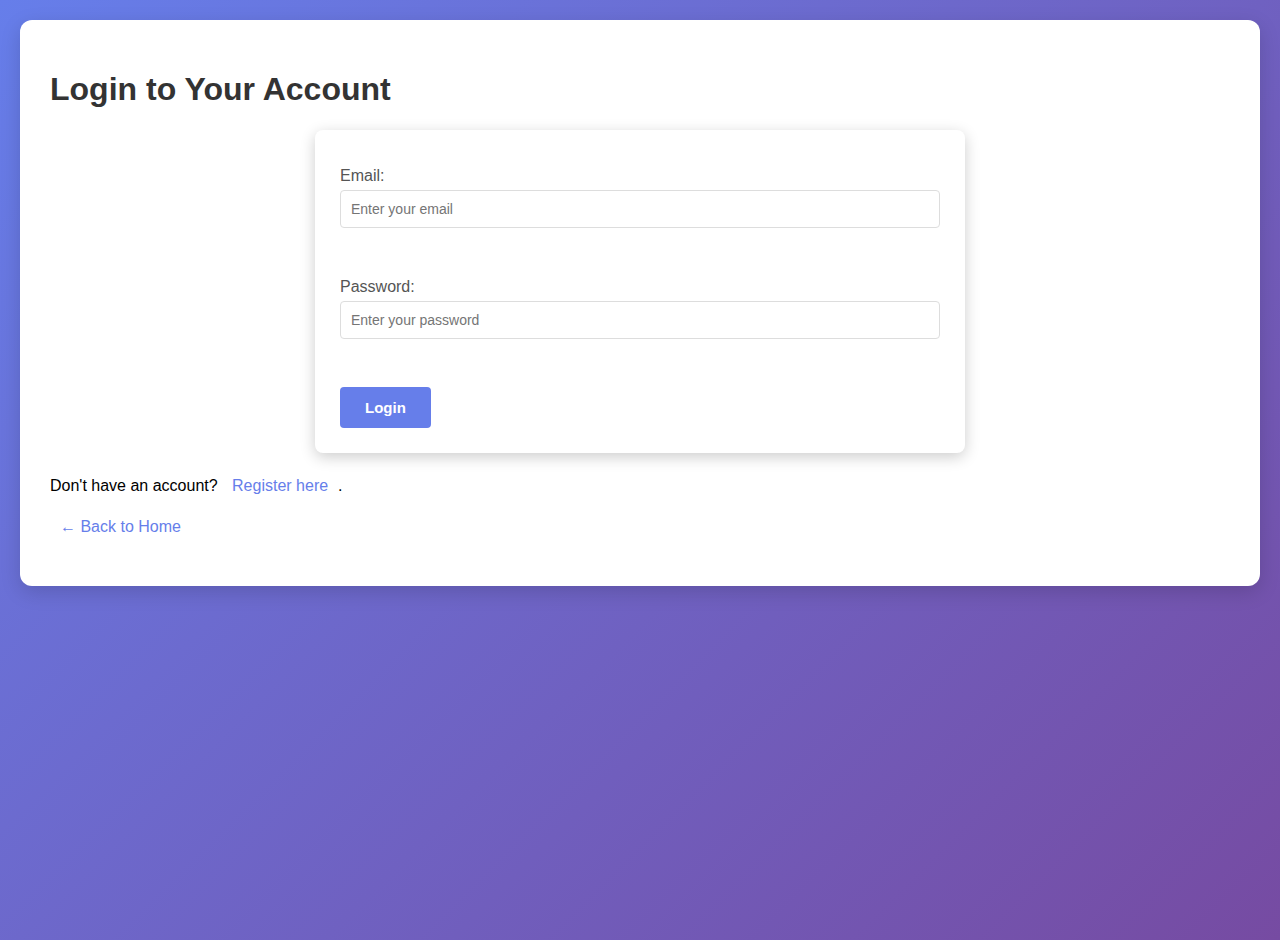
<file: frontend/index.html>
<!DOCTYPE html>
<html lang="en">
<head>
    <meta charset="UTF-8">
    <title>Ryde - Vehicle Service Platform</title>
    <link rel="stylesheet" href="css/styles.css">
</head>
<body>
    <div class="container">
        <h1>🚗 Welcome to Ryde</h1>
        <h3>Your Complete Vehicle Repair & Towing Solution</h3>
        <p>Connect with trusted repair shops, mechanics, and towing services in your area. Get help when you need it most.</p>
        
        <nav>
            <a href="register.html"><button>Register</button></a>
            <a href="login.html"><button>Login</button></a>
        </nav>
        
        <div style="margin-top: 40px;">
            <h3>Services We Offer:</h3>
            <ul style="list-style: disc; padding-left: 40px;">
                <li>🔧 Vehicle Repair Services (Car, Bike, Other Vehicles)</li>
                <li>🚛 Vehicle Towing Services</li>
                <li>📍 Location-based Provider Search</li>
                <li>⚡ Real-time Booking & Notifications</li>
            </ul>
        </div>
    </div>
    <script src="js/main.js"></script>
</body>
</html>
</file>
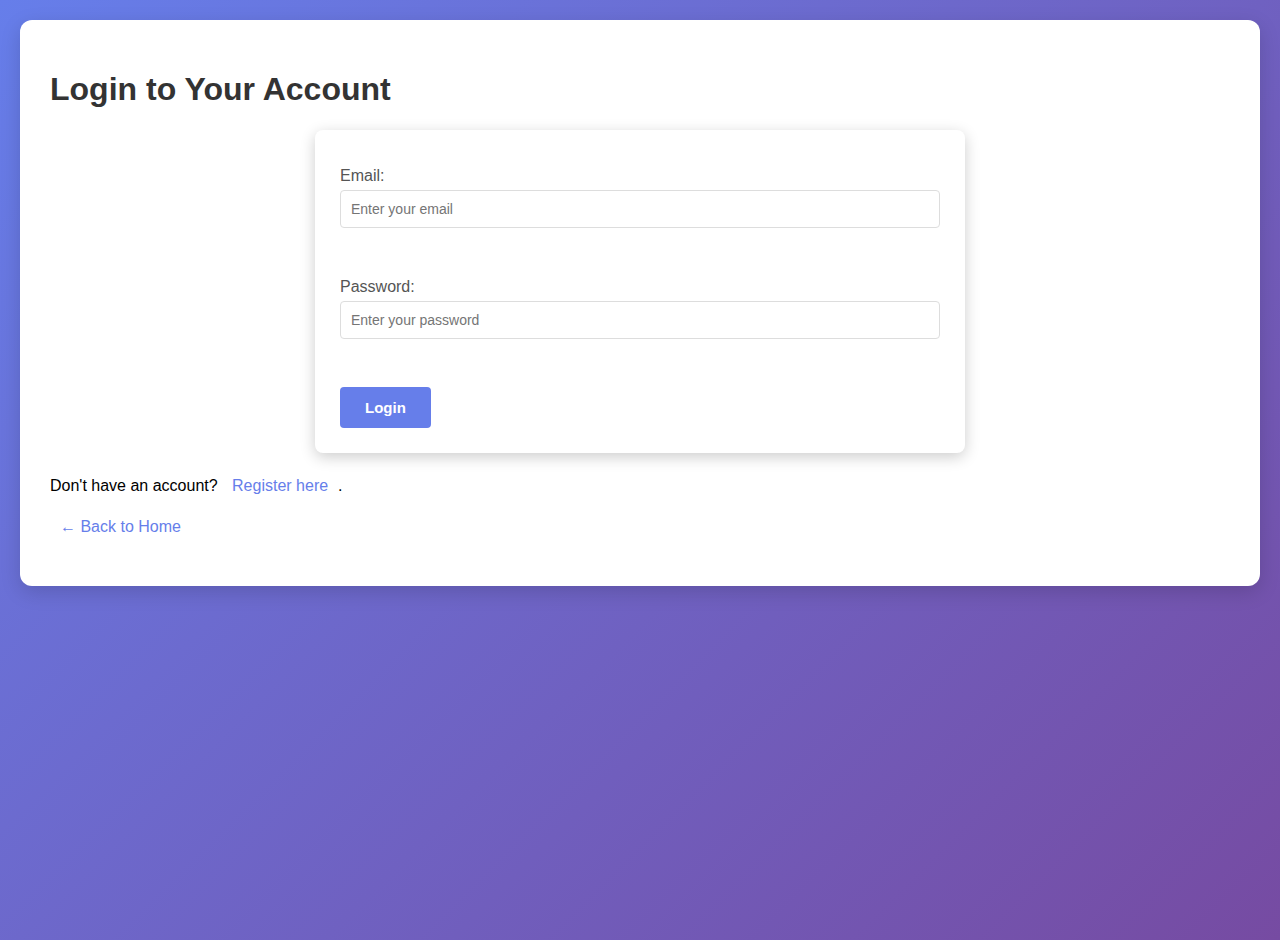
<file: frontend/dashboard.html>
<!DOCTYPE html>
<html lang="en">
<head>
    <meta charset="UTF-8">
    <title>Dashboard - Ryde Platform</title>
    <link rel="stylesheet" href="css/styles.css">
</head>
<body>
    <div class="container">
        <h1>Dashboard</h1>
        <button id="logout">Logout</button>
        
        <div style="margin: 30px 0;">
            <h2>Book a Service</h2>
            <a href="map.html?type=repair"><button>🔧 Book Repair Service</button></a>
            <a href="map.html?type=towing"><button>🚛 Book Towing Service</button></a>
        </div>
        
        <h2>Your Bookings</h2>
        <ul id="bookingsList"></ul>
    </div>
    <script src="js/main.js"></script>
    <script src="js/bookings.js"></script>
</body>
</html>
</file>
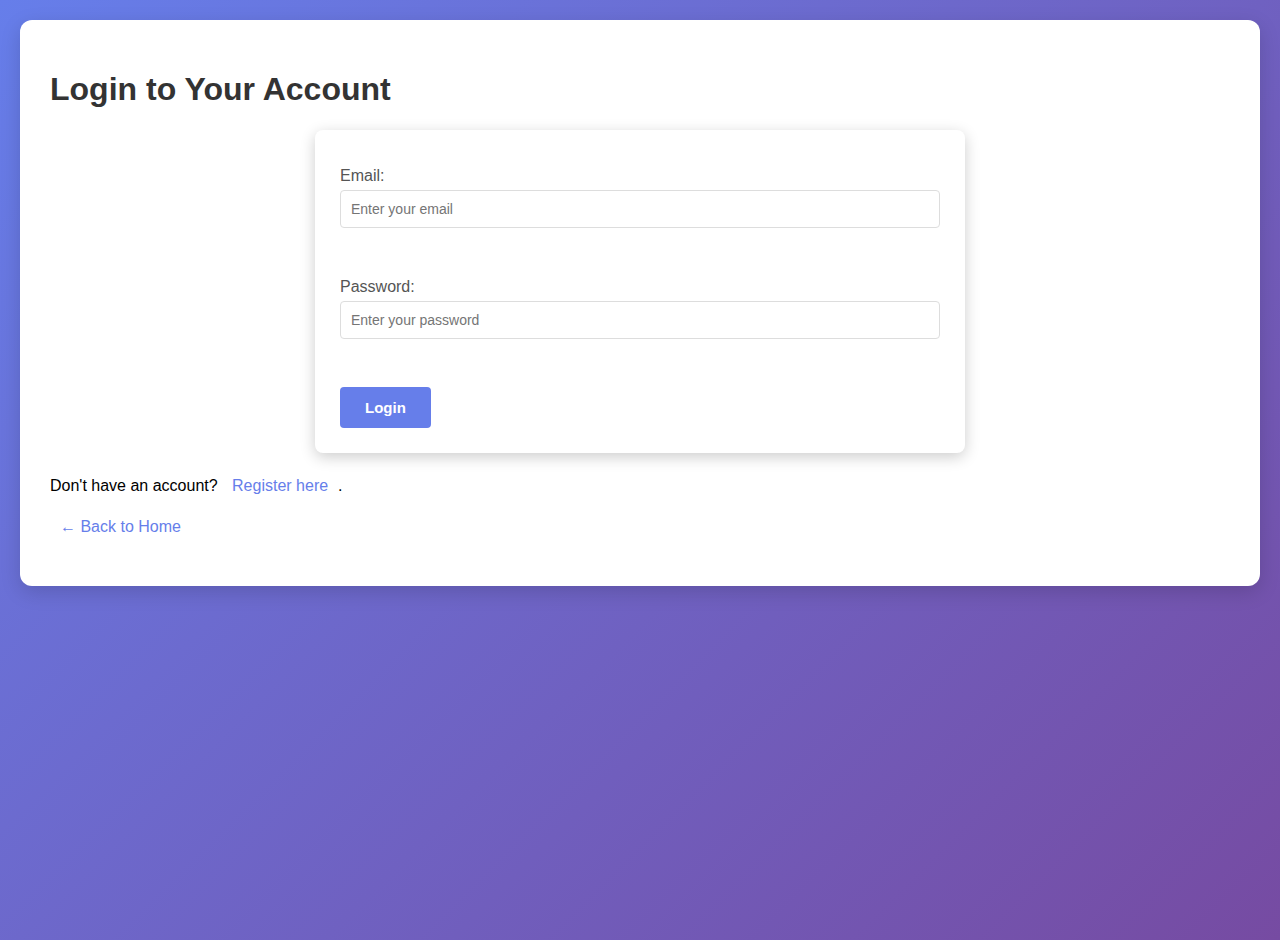
<file: frontend/login.html>
<!DOCTYPE html>
<html lang="en">
<head>
    <meta charset="UTF-8">
    <title>Login - Ryde Platform</title>
    <link rel="stylesheet" href="css/styles.css">
</head>
<body>
    <div class="container">
        <h1>Login to Your Account</h1>
        <form id="loginForm">
            <label>Email: <input type="email" id="email" required placeholder="Enter your email"></label><br>
            <label>Password: <input type="password" id="password" required placeholder="Enter your password"></label><br>
            <button type="submit">Login</button>
        </form>
        <p>Don't have an account? <a href="register.html">Register here</a>.</p>
        <p><a href="index.html">← Back to Home</a></p>
    </div>
    <script src="js/auth.js"></script>
</body>
</html>
</file>
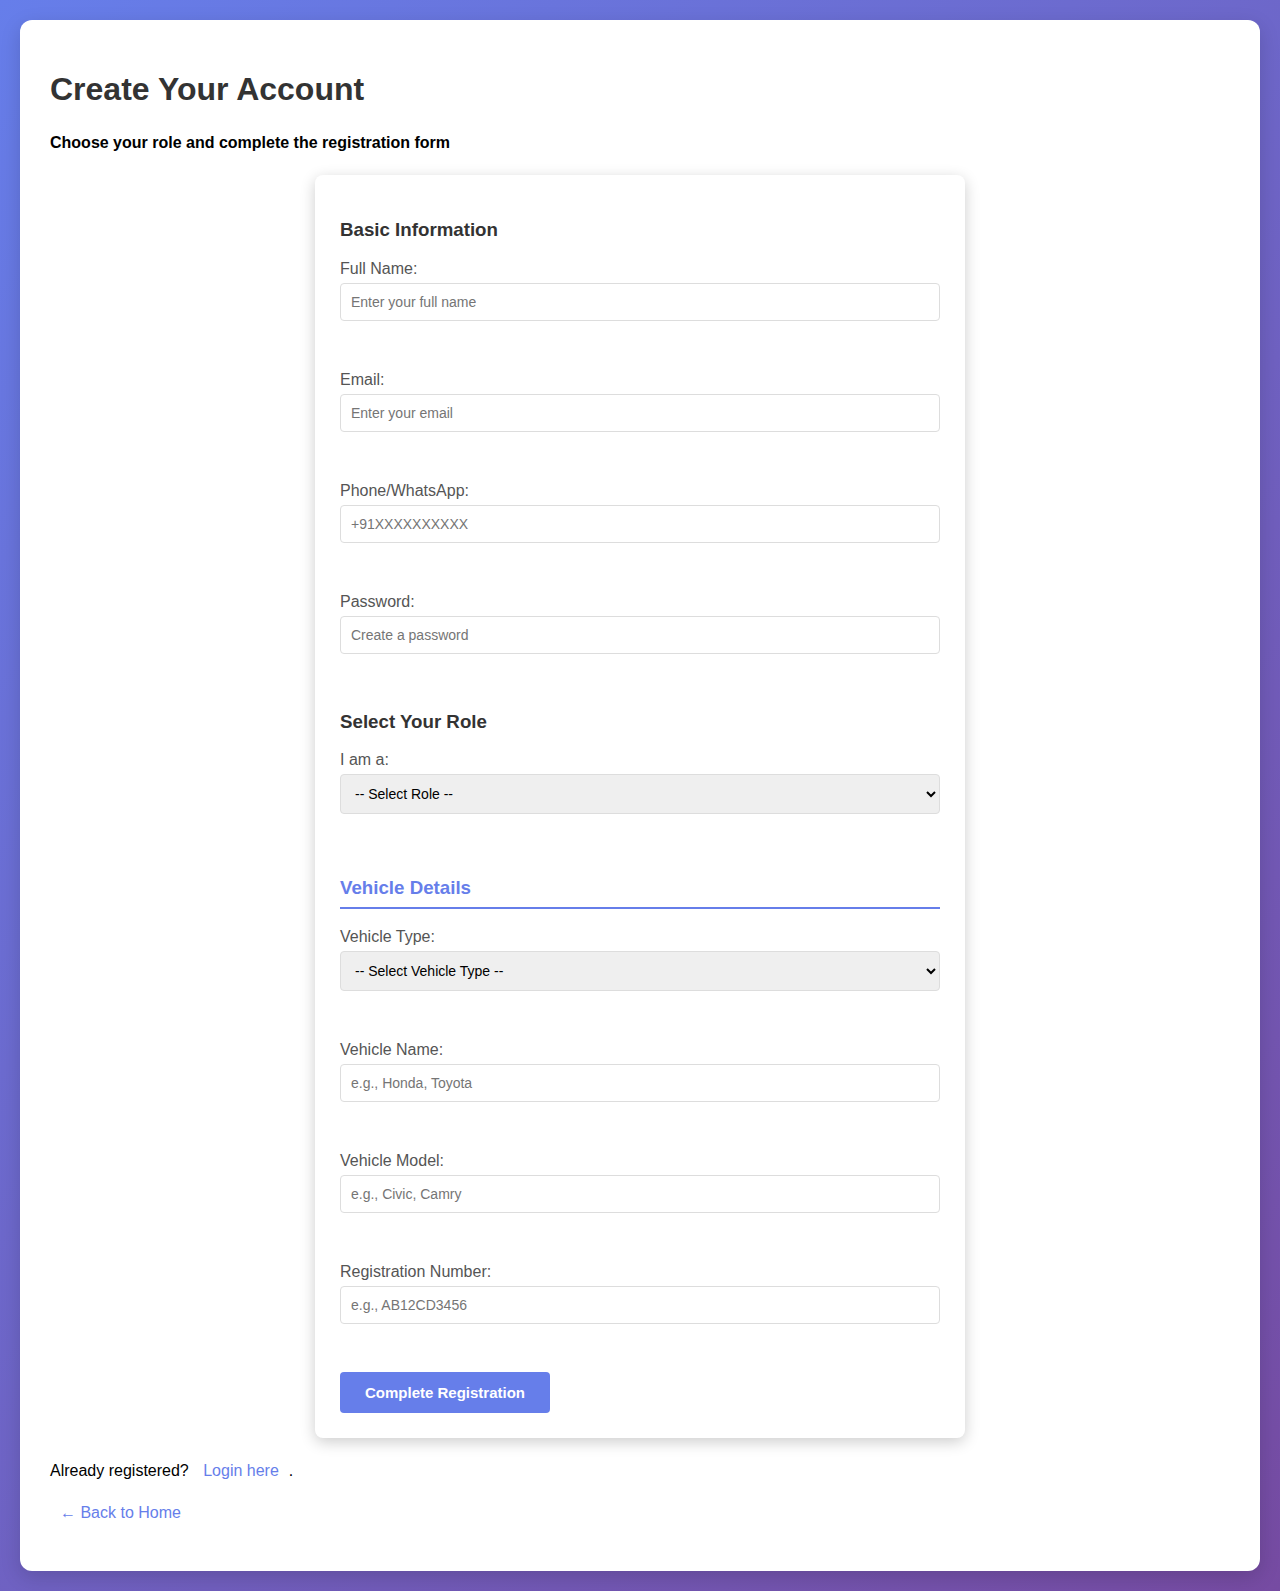
<file: frontend/register.html>
<!DOCTYPE html>
<html lang="en">
<head>
    <meta charset="UTF-8">
    <title>Register - Ryde Platform</title>
    <link rel="stylesheet" href="css/styles.css">
</head>
<body>
    <div class="container">
        <h1>Create Your Account</h1>
        <p><strong>Choose your role and complete the registration form</strong></p>
        <form id="registerForm">
            <h3>Basic Information</h3>
            <label>Full Name: <input type="text" id="name" required placeholder="Enter your full name"></label><br>
            <label>Email: <input type="email" id="email" required placeholder="Enter your email"></label><br>
            <label>Phone/WhatsApp: <input type="text" id="phone" required placeholder="+91XXXXXXXXXX"></label><br>
            <label>Password: <input type="password" id="password" required placeholder="Create a password"></label><br>
            
            <h3>Select Your Role</h3>
            <label>I am a: 
                <select id="role" required>
                    <option value="">-- Select Role --</option>
                    <option value="owner">🚗 Vehicle Owner/Driver</option>
                    <option value="repair">🔧 Repair Shop/Mechanic</option>
                    <option value="towing">🚛 Towing Service Provider</option>
                </select>
            </label><br>
            
            <!-- Additional fields loaded dynamically -->
            <div id="additionalFields"></div>
            
            <button type="submit">Complete Registration</button>
        </form>
        <p>Already registered? <a href="login.html">Login here</a>.</p>
        <p><a href="index.html">← Back to Home</a></p>
    </div>
    <script src="js/auth.js"></script>
</body>
</html>
</file>
<file: frontend/css/styles.css>
body {
    font-family: 'Segoe UI', Tahoma, Geneva, Verdana, sans-serif;
    margin: 0;
    padding: 20px;
    background: linear-gradient(135deg, #667eea 0%, #764ba2 100%);
    min-height: 100vh;
}

h1, h2, h3, h4 {
    color: #333;
}

a {
    color: #667eea;
    text-decoration: none;
    margin: 0 10px;
    font-weight: 500;
}

a:hover {
    text-decoration: underline;
}

nav {
    background: white;
    padding: 15px;
    border-radius: 8px;
    margin: 20px 0;
    box-shadow: 0 2px 10px rgba(0,0,0,0.1);
}

form {
    background: white;
    padding: 25px;
    border-radius: 8px;
    max-width: 600px;
    margin: 20px auto;
    box-shadow: 0 4px 15px rgba(0,0,0,0.2);
}

label {
    display: block;
    margin: 12px 0 5px 0;
    color: #555;
    font-weight: 500;
}

input[type="text"],
input[type="email"],
input[type="password"],
input[type="number"],
select,
textarea {
    width: 100%;
    padding: 10px;
    margin: 5px 0 15px 0;
    border: 1px solid #ddd;
    border-radius: 4px;
    box-sizing: border-box;
    font-size: 14px;
}

input[type="text"]:focus,
input[type="email"]:focus,
input[type="password"]:focus,
input[type="number"]:focus,
select:focus,
textarea:focus {
    outline: none;
    border-color: #667eea;
    box-shadow: 0 0 5px rgba(102, 126, 234, 0.3);
}

button {
    background: #667eea;
    color: white;
    padding: 12px 25px;
    border: none;
    border-radius: 4px;
    cursor: pointer;
    font-size: 15px;
    font-weight: 600;
    margin: 10px 5px 0 0;
    transition: background 0.3s;
}

button:hover {
    background: #5568d3;
}

button:active {
    transform: scale(0.98);
}

.breakdown-section {
    background: #f9f9f9;
    padding: 15px;
    margin: 15px 0;
    border-left: 4px solid #667eea;
    border-radius: 4px;
}

.breakdown-section h4 {
    margin-top: 0;
    color: #667eea;
}

#additionalFields {
    margin-top: 20px;
}

#additionalFields h3 {
    color: #667eea;
    border-bottom: 2px solid #667eea;
    padding-bottom: 8px;
    margin-top: 25px;
}

#additionalFields h4 {
    color: #764ba2;
    margin-top: 20px;
}

ul {
    list-style: none;
    padding: 0;
}

li {
    background: white;
    margin: 10px 0;
    padding: 15px;
    border-radius: 4px;
    box-shadow: 0 2px 8px rgba(0,0,0,0.1);
}

#map {
    border-radius: 8px;
    box-shadow: 0 4px 15px rgba(0,0,0,0.2);
    margin: 20px 0;
}

p {
    line-height: 1.6;
}

.container {
    max-width: 1200px;
    margin: 0 auto;
    background: white;
    padding: 30px;
    border-radius: 12px;
    box-shadow: 0 6px 20px rgba(0,0,0,0.15);
}
</file>
